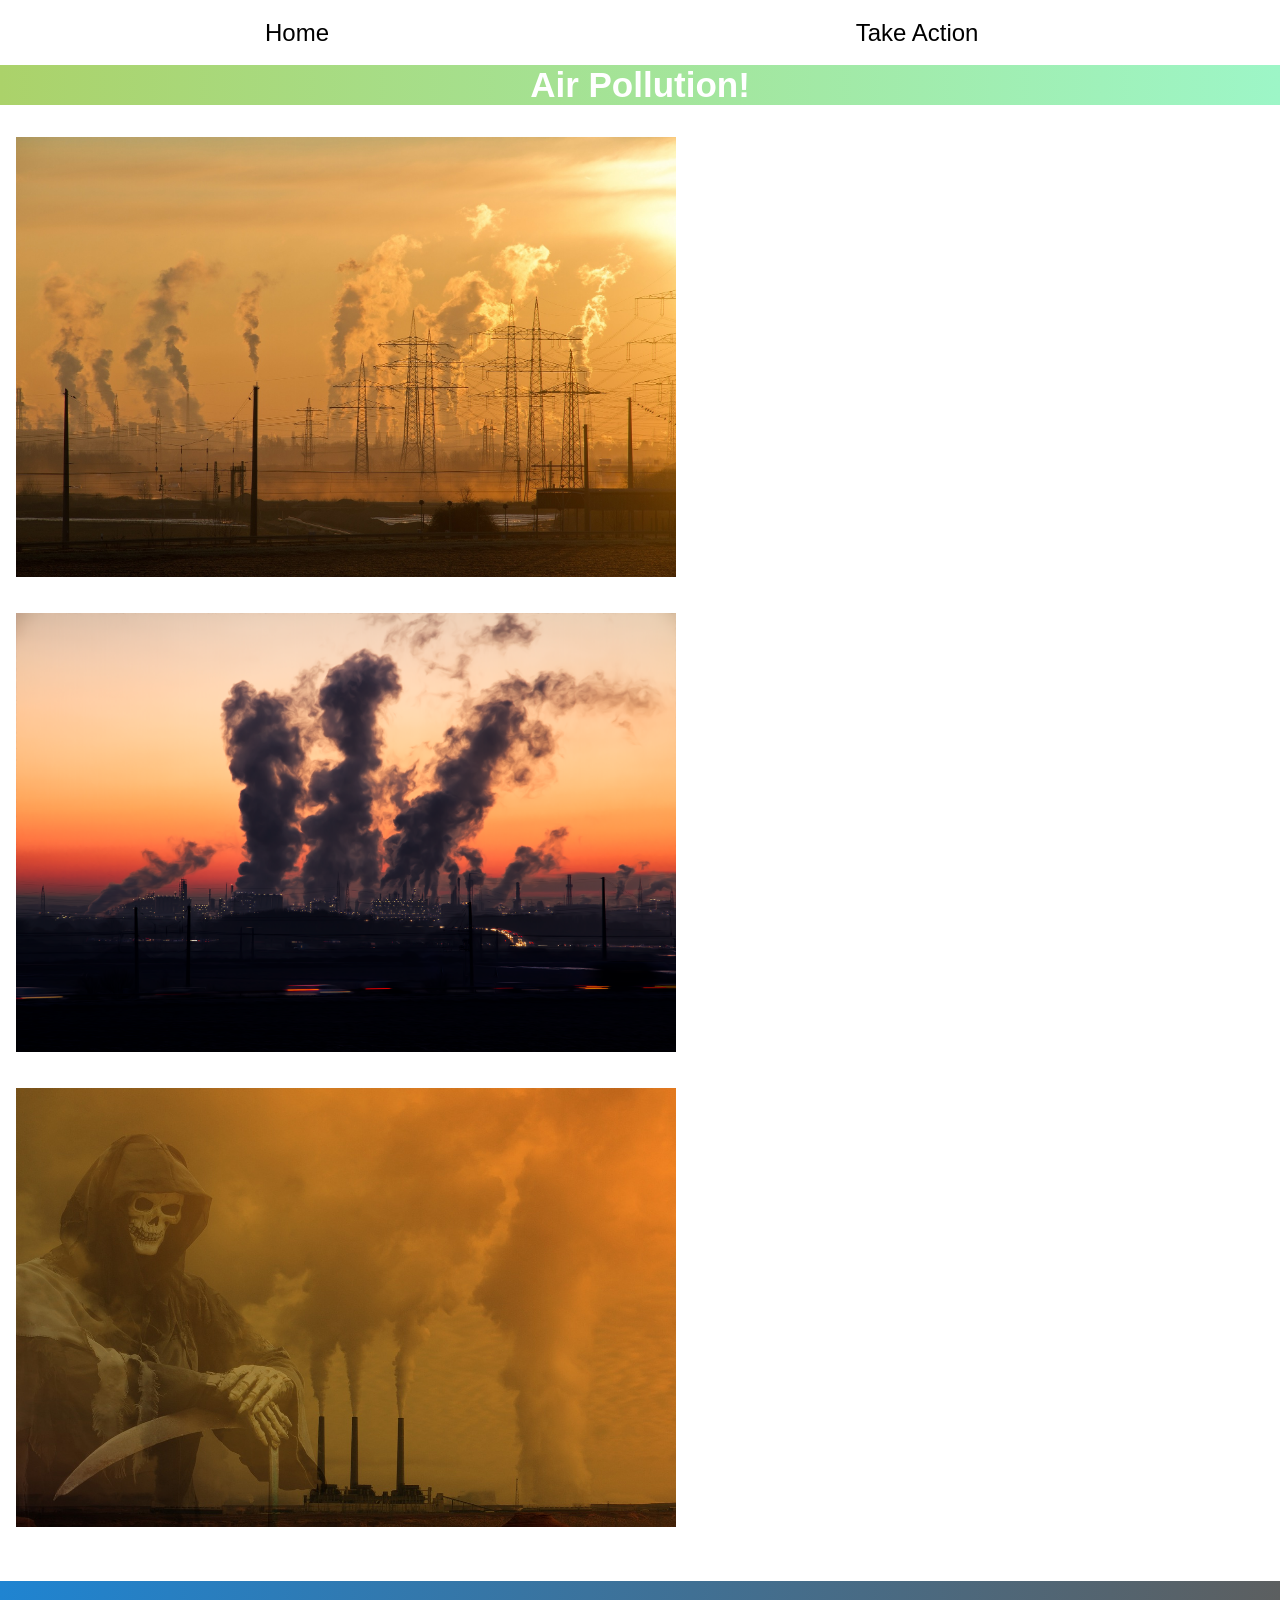
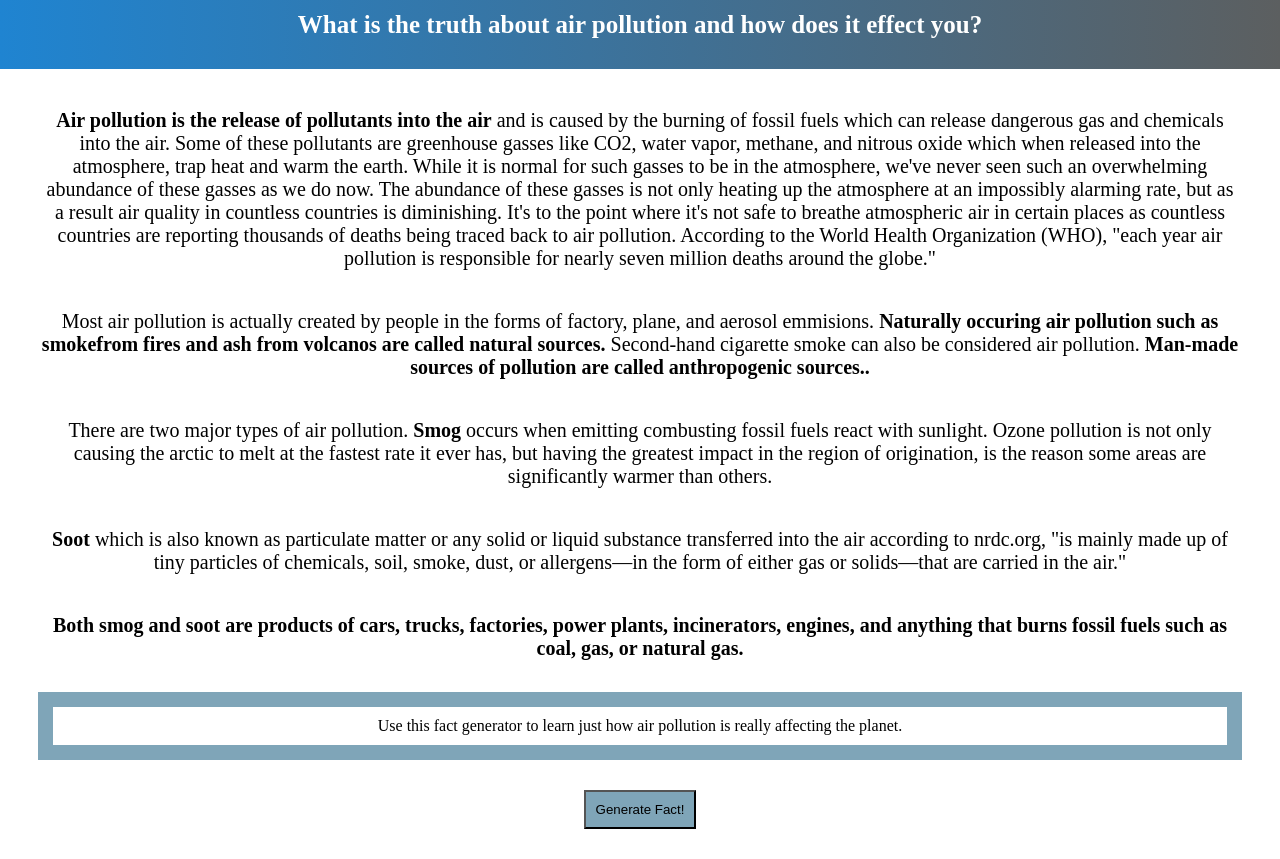
<file: index.html>
<!DOCTYPE html>
<html>
  <head>
    
    <title>Khadijat & Shania</title>
    <meta charset="utf-8" />
	  <meta http-equiv="X-UA-Compatible" content="IE=edge" />
	  <meta name="viewport" content="width=device-width, initial-scale=1" />

	  <!-- link the webpage's stylesheet -->
	  <link rel="stylesheet" href="/style.css" />

	  <!-- link the webpage's JavaScript file -->
	  <script src="/script.js" defer></script>
    
  </head>
  
  <body>

       <nav>
  <ul>
    <li>
<a href="index.html">Home</a> 
</li>     
    <li>
      <a href="otherpage.html">Take Action</a>
      </li>
    </ul>
   </nav>
    

    <h1>Air Pollution!</h1>
    
     <img class="frontP" src="assets/factP.jpg"alt=pollution from factories going into the air>

       <img class="frontP" src="assets/redP.png"alt=pollution from factories going into the air>

    <img class="frontP" src="assets/reaper.jpg"alt= A reaper infront of a factory that is producing pollution>

        
      <p class="intro"> <strong> What is the truth about air pollution and how does it effect you?  </strong></p>

    <p class="info">
      <strong>Air pollution is the release of pollutants into the air</strong> and is caused by the burning of fossil fuels which can release dangerous gas and chemicals into the air. Some of these pollutants are greenhouse gasses like CO2, water vapor, methane, and nitrous oxide which when released into the atmosphere, trap heat and warm the earth. While it is normal for such gasses to be in the atmosphere, we've never seen such an overwhelming abundance of these gasses as we do now. The abundance of these gasses is not only heating up the atmosphere at an impossibly alarming rate, but as a result air quality in countless countries is diminishing. It's to the point where it's not safe to breathe atmospheric air in certain places as countless countries are reporting thousands of deaths being traced back to air pollution. According to the World Health Organization (WHO), "each year air pollution is responsible for nearly seven million deaths around the globe."
    </p>

    <p class="info"> Most air pollution is actually created by people in the forms of factory, plane, and aerosol emmisions. <strong>Naturally occuring air pollution such as smokefrom fires and ash from volcanos are called natural sources. </strong>Second-hand cigarette smoke can also be considered air pollution. <strong>Man-made sources of pollution are called anthropogenic sources..</strong></p>

 
    <p class="info">
     There are two major types of air pollution. <strong>Smog</strong> occurs when emitting combusting fossil fuels react with sunlight. Ozone pollution is not only causing the arctic to melt at the fastest rate it ever has, but having the greatest impact in the region of origination, is the reason some areas are significantly warmer than others. </p>
    <p class="info">
     <strong> Soot </strong> which is also known as particulate matter or any solid or liquid substance transferred into the air according to nrdc.org, "is mainly made up of tiny particles of chemicals, soil, smoke, dust, or allergens—in the form of either gas or solids—that are carried in the air."</p>
    <p class="info">
     <strong >Both smog and soot are products of cars, trucks, factories, power plants, incinerators, engines, and anything that burns fossil fuels such as coal, gas, or natural gas.</strong>
    </p>
    
 <p class="bio"> Use this fact generator to learn just how air pollution is really affecting the planet. 
      </p>
    
      <button id="myBtn">Generate Fact!</button>
    <p id="quote"></p>
    <script src="script.js"></script>
  </body>

</html>
</file>
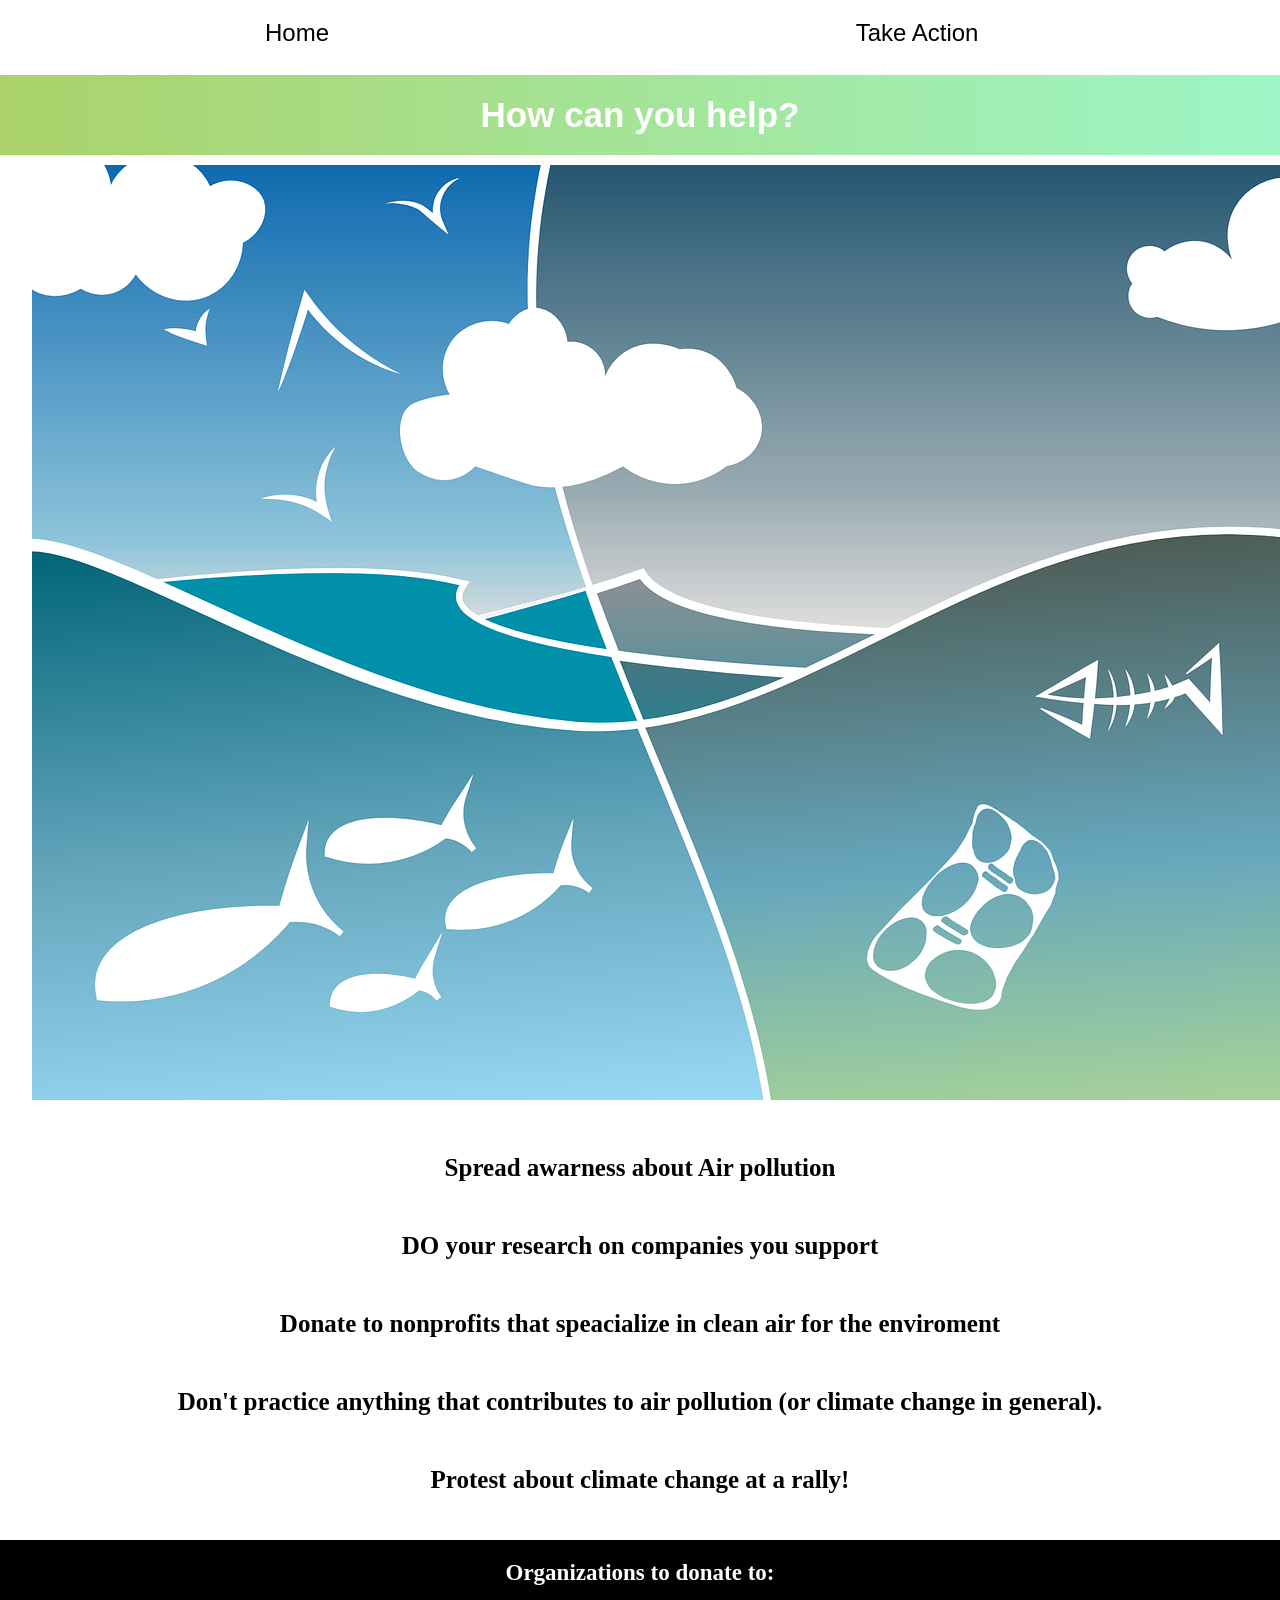
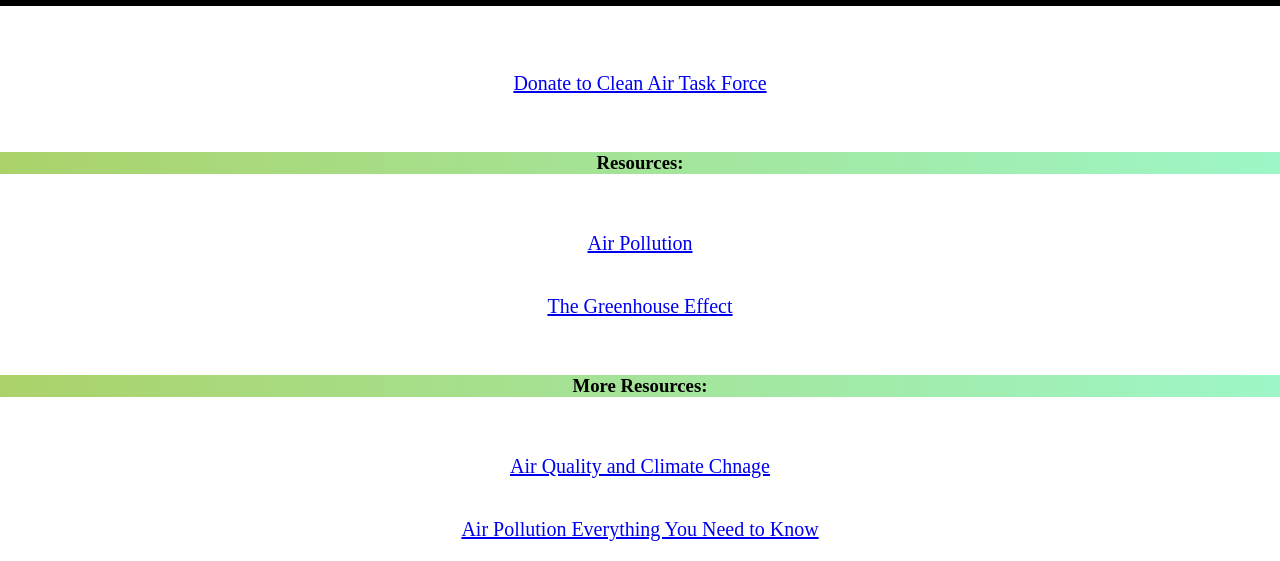
<file: otherpage.html>
<!DOCTYPE html>
<html>
  <head>
    
    <title>Khadijat & Shania</title>
    <meta charset="utf-8" />
	  <meta http-equiv="X-UA-Compatible" content="IE=edge" />
	  <meta name="viewport" content="width=device-width, initial-scale=1" />

	  <!-- link the webpage's stylesheet -->
	  <link rel="stylesheet" href="/style.css" />

	  <!-- link the webpage's JavaScript file -->
	  <script src="/script.js" defer></script>

  </head>
  
  <body>
       <nav>
  <ul>
    <li>
<a href="index.html">Home</a> 
</li>     
    <li>
      <a href="otherpage.html">Take Action</a>
      </li>
    </ul>
   </nav>
    <h1 id="header">How can you help?</h1>

    <img id=cartoon src="assets/cartoon.png"alt= A ocean split into four squares, one with birds, 1 with a clear sky, one with fish, and one with trash in the ocean with fish>

    <ol class="awarness"> <strong>Spread awarness about Air pollution</strong></ol>
      <ol class="awarness"> <strong> DO your research on companies you support</strong></ol>
      <ol class="awarness"> <strong> Donate to nonprofits that speacialize in clean air for the enviroment</strong></ol>

    <ol class="awarness"> <strong>Don't practice anything that contributes to air pollution (or climate change in general).</strong></ol>
   

    <ol class="awarness"> <strong> Protest about climate change at a rally!</strong></ol>


    

  <h2> Organizations to donate to:</h2>
    
   <ol class="lst"> <a  href="https://www.catf.us/about/"> Donate to Clean Air Task Force</a> </ol>
    <h3> Resources:</h3>
     <ol class="lst"><a href="https://education.nationalgeographic.org/resource/air-pollution"> Air Pollution</a></ol>
      <ol class="lst"><a href="https://scied.ucar.edu/learning-zone/how-climate-works/greenhouse-effect">The Greenhouse Effect</a></ol>
    <h3>More Resources:</h3>
      <ol class="lst"><a href= "https://www.google.com/url?q=https://scied.ucar.edu/learning-zone/air-quality/air-quality-and-climate-change%23:~:text%3DSome%2520Air%2520Pollutants%2520Cause%2520the%2520Climate%2520to%2520Warm%26text%3DThe%2520recent%2520increase%2520in%2520greenhouse,causing%2520the%2520climate%2520to%2520warm.%26text%3DAir%2520pollution%2520includes%2520greenhouse%2520gases,Sun%2520in%2520the%2520Earth%27s%2520atmosphere&sa=D&source=docs&ust=1660263101052418&usg=AOvVaw2d4vATWfIaHaU31D0ABrA9">Air Quality and Climate Chnage</a></ol>
    <ol class="lst"><a href="https://www.nrdc.org/stories/air-pollution-everything-you-need-know">Air Pollution Everything You Need to Know</a</ol>

    
  </body>
</html>
</file>
<file: style.css>
/* STYLE SECTIONING TAGS */
* { /* Reset the space of the webpage */
   margin: 0px;
   padding: 0px;
}

body {
 background-color: white; 
}

/* STYLE TEXT */
h2 {
  background-color:black; 
  font-size:23px;
  text-align:center;
  color:white;
  margin-top:2em;
  margin-bottom:2em;
  padding: 20px 20px;
}
.awarness {
text-align: center; 
  font-size: 25px;
  margin-top: 2em;
  list-style-type: circle;
  
}
.info {
  text-align:center;
  margin-top:2em;
  margin-right:2em;
  margin-left:2em;
  font-size: 20px;
    font-family:"Times New Roman", Times, serif
/*  margin-left:5em;
  margin-right:5em;*/
}
#header {
  margin-top: 10px;
  margin-bottom:10px;
padding: 20px 20px;
}
h1 {
  color: white;
   background-image: linear-gradient(to right, #abd26a, #9df6c7);

  background-color:;
  text-align:center;
  font-family: Arial, Helvetica, sans-serif;
  font-size: 35px;
  margin top: 5em;

}
.intro {
  text-align: center;
  margin-top: 2em;
  font-size:25px;
  background-image: linear-gradient(to right, #1f84d1, #5c5f60);
  color:white;
  padding:30px 30px;
}
.bio {
  text-align: center;
  padding:10px;
  border: 15px solid #2a698999;
  margin-bottom: 1em; /* might delete later */
  margin-right: 3%;
  margin-left:  3%;
  margin-top: 2em;
}
h3 {
  text-align: center; 
  background-image: linear-gradient(to right, #abd26a, #9df6c7);
  color:black;
  margin-top:2em; 
  margin-bottom:2em;
}
.lst {
  text-align:center;
  font-size:20px;
  color:black;
  padding: 20px 20px;
}

/* STYLE IMAGES */
.frontP {
  max-width:660px;
  max-height:660px;
 margin-top:2em;
  margin-left:1em;

}
#cartoon {
  max-width:1800px;
  max-height:1800px;
  margin-left:2em;
}
/* STYLE NAV BAR */
  body{
     margin: 0;
   }
   nav {
     margin: 0;
   }
 ul{
  list-st yle-type: none;
   padding: 5px; /*makes nav smaller and more condense*/
   margin: 0px;
   background-color:white; 
   tecentergn: center;
}
   li {
   font-size: 1.5em;
   font-family: Arial;
    display: inline;
     line-height: 55px;
   }
   li a {
     text-decoration: none;
     color: black; 
     padding: 21px 260px;
      /* spacing between context*/
   }
   
 li a:hover {
  background-color:black;
   color: white;
   
 /*  padding:7px;*/
}
/* STYLE BUTTONS */
#myBtn {
  display: block;
  margin: 0 auto;
  background-color: #2a698999;
  padding: 10px;
  margin-top: 30px;
  margin-bottom: 30px;
}

#quote {
  text-align: center;
  font-size:22px;
  color:black;
}
/* ADD MORE! */
</file>
